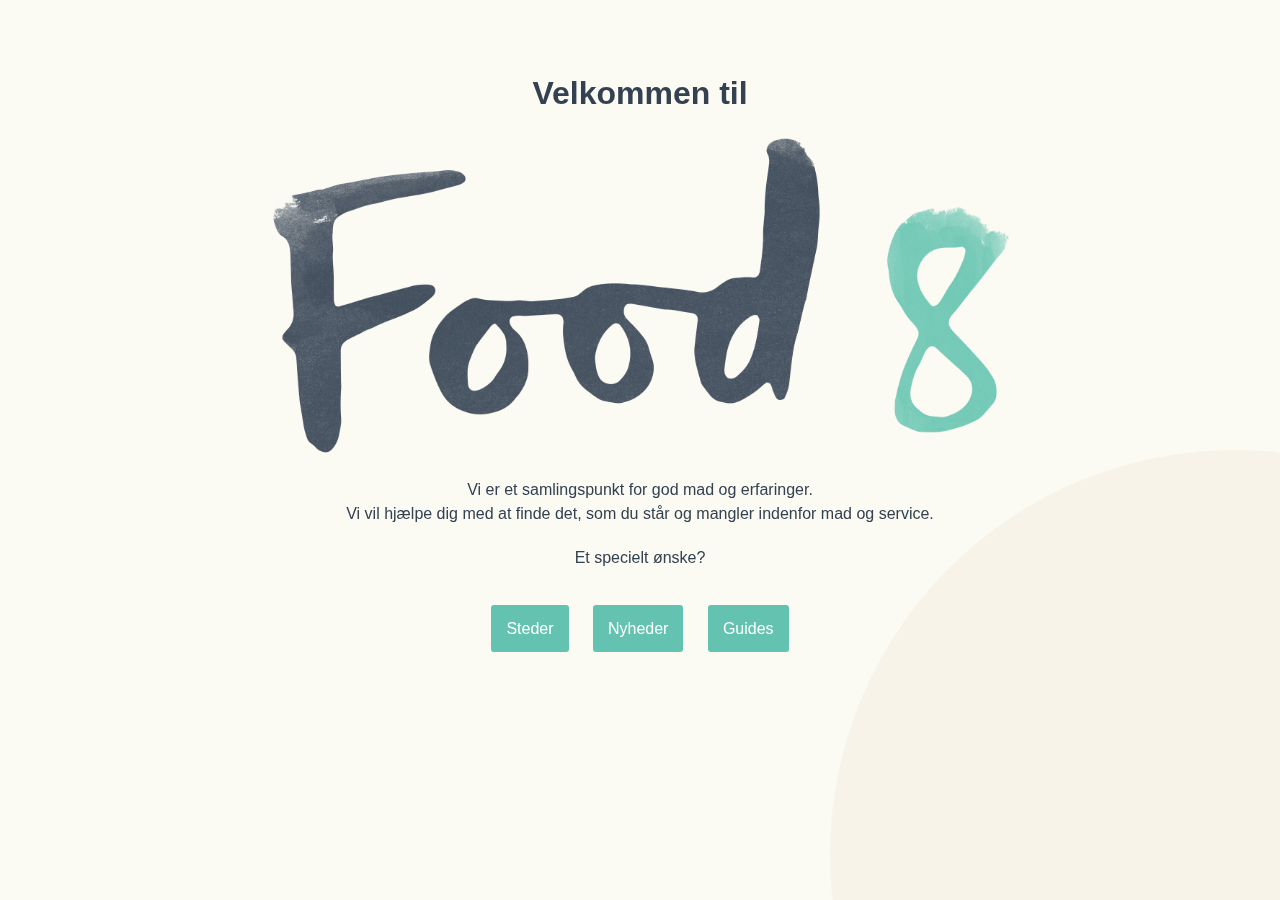
<file: index.html>
<!DOCTYPE html>
<html lang="">
<head>
    <meta charset="utf-8">
    <meta name="viewport" content="width=device-width, initial-scale=1.0">
    <title>Velkommen til Food8</title>
    <link rel="stylesheet" href="css/style.css">
</head>

<body>
     <div class="circle"></div>
     <div class="startside">
         <h1>Velkommen til</h1>
         <img src="img/logo.png" alt="logo for Food8">
         <p>Vi er et samlingspunkt for god mad og erfaringer.<br>Vi vil hjælpe dig med at finde det, som du står og mangler indenfor mad og service.</p>
         <p>Et specielt ønske?</p>
         <div class="choice">
             <a href="steder.html"><li>Steder</li></a>
             <a href="nyheder.html"><li>Nyheder</li></a>
             <a href="guides.html"><li>Guides</li></a>
         </div>
    </div>
</body>
</html>
</file>
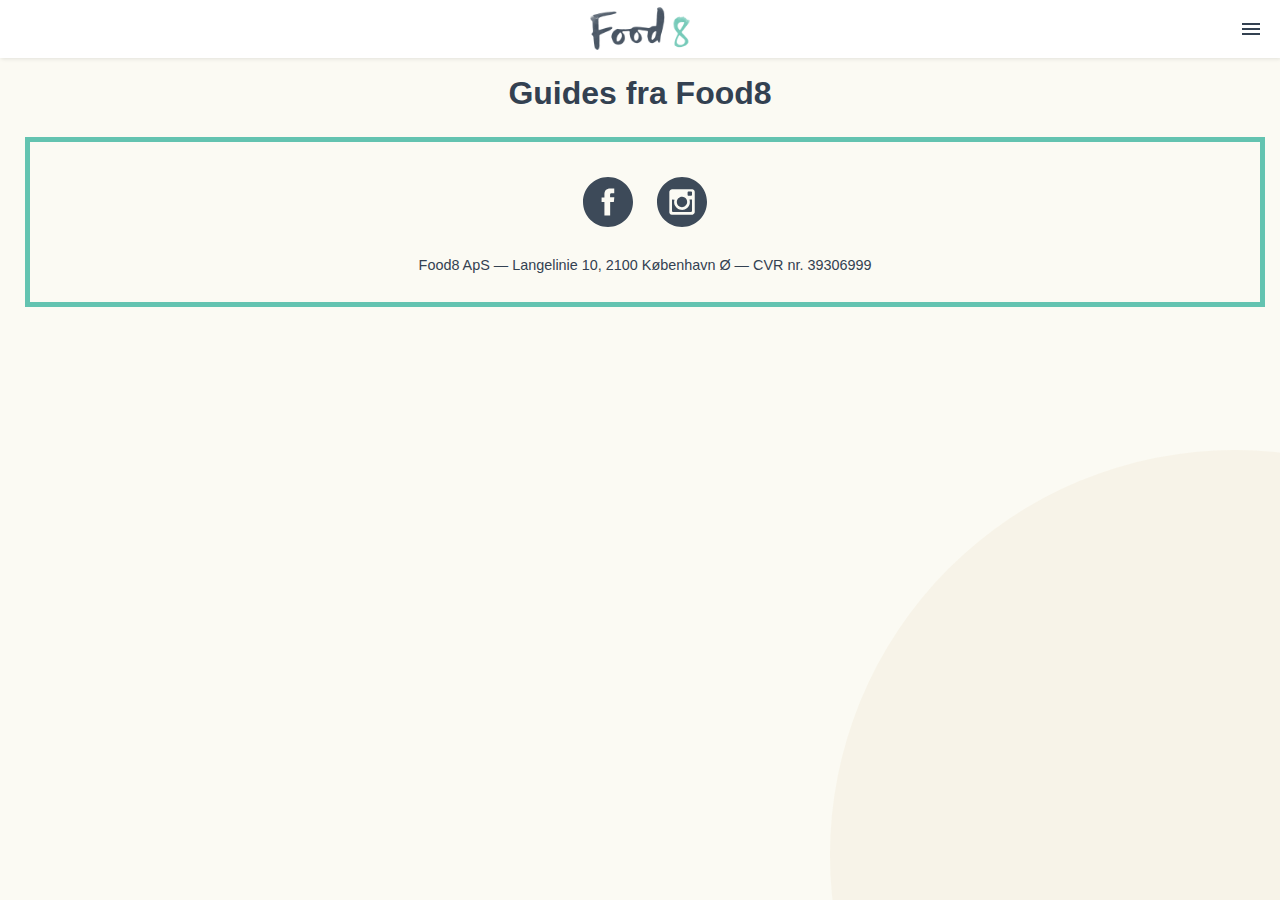
<file: guides.html>
<!DOCTYPE html>
<html lang="en">
<head>
    <meta charset="utf-8">
    <meta name="viewport" content="width=device-width, initial-scale=1.0">
    <title>Food8 - Guides</title>
    <link rel="stylesheet" href="css/style.css">
</head>

<body>
   <div class="circle"></div>
    <header class="header">
        <a href="index.html">
            <img src="img/logo.png" alt="Food8 logo">
        </a>
        <input class="menu-btn" type="checkbox" id="menu-btn" />
        <label class="menu-icon" for="menu-btn"><span class="navicon"></span></label>

        <ul class="menu">
            <li><a href="steder.html">Steder</a></li>
            <li><a href="nyheder.html">Nyheder</a></li>
            <li><a href="guides.html">Guides</a></li>
            <li><a href="omos.html">Om os</a></li>
        </ul>
    </header>

    <h1>Guides fra Food8</h1>

   <section id="articles">

   </section>

   <template>
       <article>
           <img data-image class="billede" src="" alt="">
           <h2 data-header class="overskrift"></h2>
           <p data-description></p>
           <p data-hours></p>
       </article>
   </template>

    <footer>
       <a href="https://www.facebook.com/food8dk/" target="_blank"><img src="img/facebook.svg"></a>
       <a href="https://www.instagram.com/food8dk/" target="_blank"><img src="img/instagram.svg"></a><br>
        <p>Food8 ApS — Langelinie 10, 2100 København Ø — CVR nr. 39306999</p>
    </footer>

    <script src="guides.js"></script>
</body>
</html>
</file>
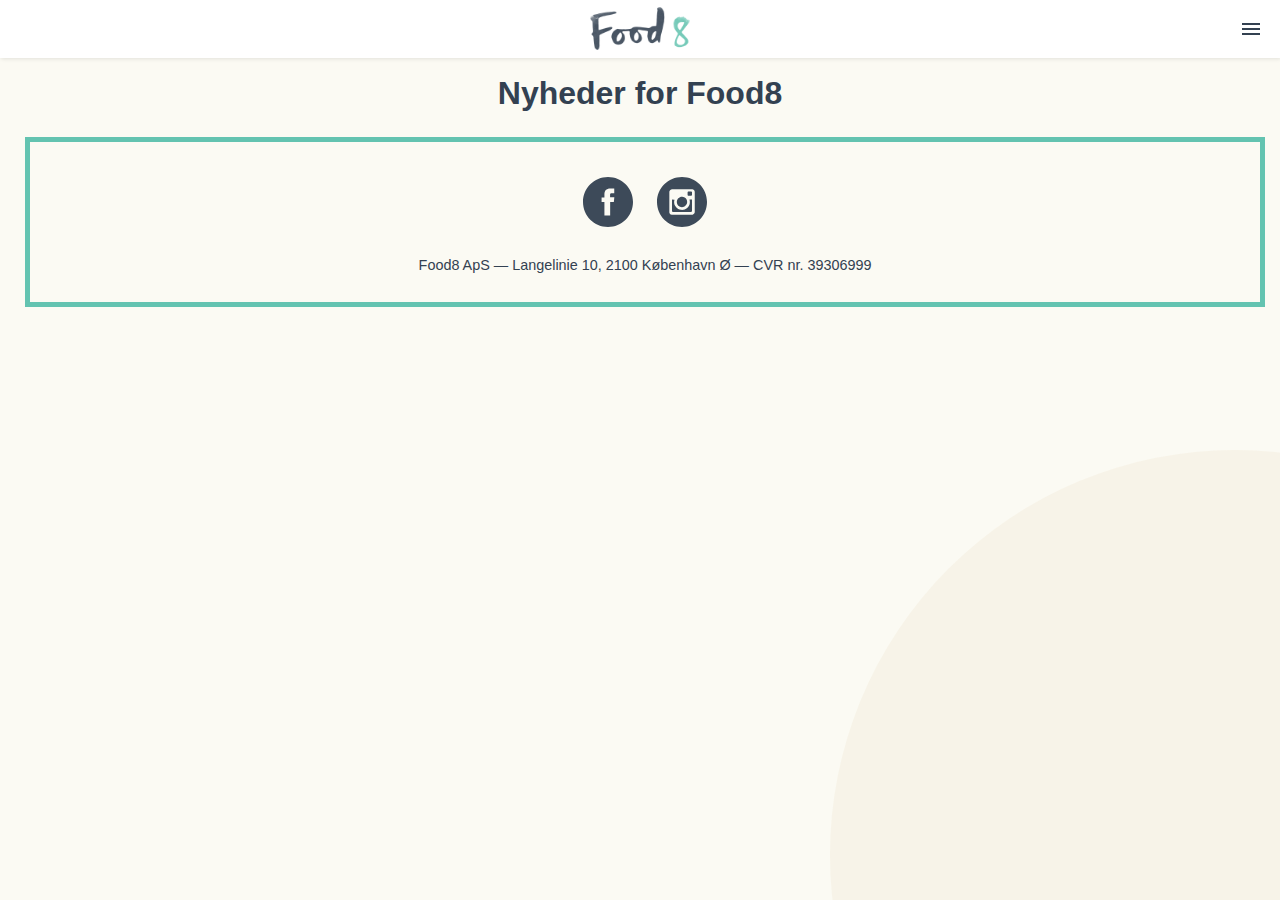
<file: nyheder.html>
<!DOCTYPE html>
<html lang="en">
<head>
    <meta charset="utf-8">
    <meta name="viewport" content="width=device-width, initial-scale=1.0">
    <title>Nyheder for Food8</title>
    <link rel="stylesheet" href="css/style.css">
</head>

<body>
   <div class="circle"></div>
    <header class="header">
        <a href="index.html">
            <img src="img/logo.png" alt="Food8 logo">
        </a>
        <input class="menu-btn" type="checkbox" id="menu-btn" />
        <label class="menu-icon" for="menu-btn"><span class="navicon"></span></label>

        <ul class="menu">
            <li><a href="steder.html">Steder</a></li>
            <li><a href="nyheder.html">Nyheder</a></li>
            <li><a href="guides.html">Guides</a></li>
            <li><a href="omos.html">Om os</a></li>
        </ul>
    </header>

    <h1>Nyheder for Food8</h1>

   <section id="articles">

   </section>

   <template>
       <article>
           <img data-image class="billede" src="" alt="">
           <h2 data-header class="overskrift"></h2>
           <p data-description></p>
           <p data-hours></p>
       </article>
   </template>

    <footer>
       <a href="https://www.facebook.com/food8dk/" target="_blank"><img src="img/facebook.svg"></a>
       <a href="https://www.instagram.com/food8dk/" target="_blank"><img src="img/instagram.svg"></a><br>
        <p>Food8 ApS — Langelinie 10, 2100 København Ø — CVR nr. 39306999</p>
    </footer>

    <script src="nyheder.js"></script>
</body>
</html>
</file>
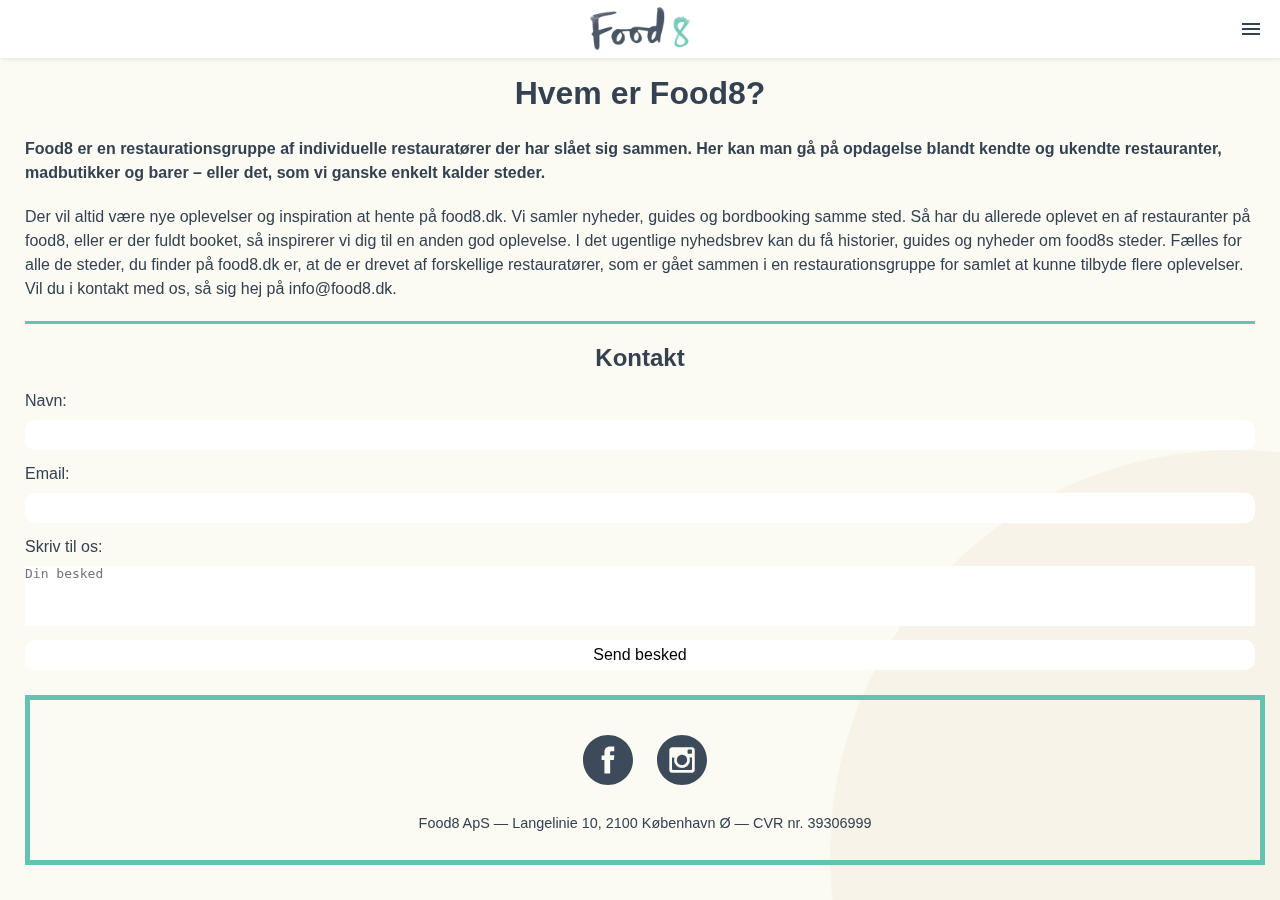
<file: omos.html>
<!DOCTYPE html>
<html lang="en">
<head>
    <meta charset="utf-8">
    <meta name="viewport" content="width=device-width, initial-scale=1.0">
    <title>Hvem er food8?</title>
    <link rel="stylesheet" href="css/style.css">
</head>

<body>
   <div class="circle"></div>
    <header class="header">
        <a href="index.html">
            <img src="img/logo.png" alt="Food8 logo">
        </a>
        <input class="menu-btn" type="checkbox" id="menu-btn" />
        <label class="menu-icon" for="menu-btn"><span class="navicon"></span></label>

        <ul class="menu">
            <li><a href="steder.html">Steder</a></li>
            <li><a href="nyheder.html">Nyheder</a></li>
            <li><a href="guides.html">Guides</a></li>
            <li><a href="omos.html">Om os</a></li>
        </ul>
    </header>
    <div class="wrapper2">
        <h1>Hvem er Food8?</h1>

        <h4>Food8 er en restaurationsgruppe af individuelle restauratører der har slået sig sammen. Her kan man gå på opdagelse blandt kendte og ukendte restauranter, madbutikker og barer – eller det, som vi ganske enkelt kalder steder.</h4>

        <p>Der vil altid være nye oplevelser og inspiration at hente på food8.dk. Vi samler nyheder, guides og bordbooking samme sted. Så har du allerede oplevet en af restauranter på food8, eller er der fuldt booket, så inspirerer vi dig til en anden god oplevelse. I det ugentlige nyhedsbrev kan du få historier, guides og nyheder om food8s steder. Fælles for alle de steder, du finder på food8.dk er, at de er drevet af forskellige restauratører, som er gået sammen i en restaurationsgruppe for samlet at kunne tilbyde flere oplevelser. Vil du i kontakt med os, så sig hej på info@food8.dk.</p>

        <h3>Kontakt</h3>
        <form action="kontakt.php">
            <label for="navn">Navn: </label><br>
            <input type="text" name="navn" required><br>
            <label for="email">Email: </label><br>
            <input type="email" name="email" required><br>
            <label for="navn">Skriv til os:</label><br>
            <textarea rows="4" cols="40" name="besked" placeholder="Din besked"></textarea><br>
            <input type="submit" value="Send besked">
        </form>

    </div>


    <footer>
        <a href="https://www.facebook.com/food8dk/" target="_blank"><img src="img/facebook.svg"></a>
        <a href="https://www.instagram.com/food8dk/" target="_blank"><img src="img/instagram.svg"></a><br>
        <p>Food8 ApS — Langelinie 10, 2100 København Ø — CVR nr. 39306999</p>
    </footer>

</body>
</html>
</file>
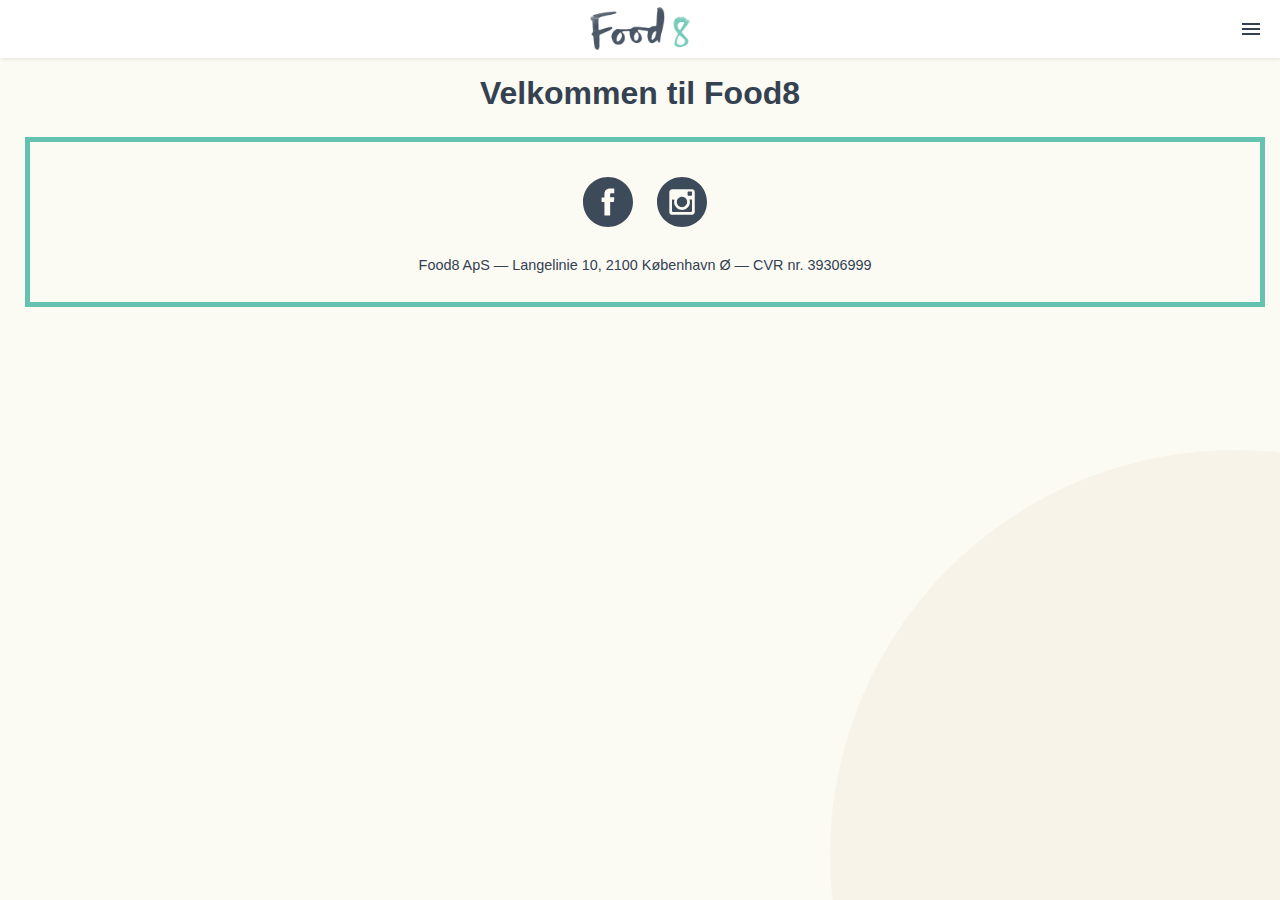
<file: steder.html>
<!DOCTYPE html>
<html lang="en">
<head>
    <meta charset="utf-8">
    <meta name="viewport" content="width=device-width, initial-scale=1.0">
    <title>Velkommen til Food8</title>
    <link rel="stylesheet" href="css/style.css">
</head>

<body>
   <div class="circle"></div>
    <header class="header">
        <a href="index.html">
            <img src="img/logo.png" alt="Food8 logo">
        </a>
        <input class="menu-btn" type="checkbox" id="menu-btn" />
        <label class="menu-icon" for="menu-btn"><span class="navicon"></span></label>

        <ul class="menu">
            <li><a href="steder.html">Steder</a></li>
            <li><a href="nyheder.html">Nyheder</a></li>
            <li><a href="guides.html">Guides</a></li>
            <li><a href="omos.html">Om os</a></li>
        </ul>
    </header>
    <h1>Velkommen til Food8</h1>

   <section id="articles">

   </section>

   <template>
       <article>
           <img data-image class="billede" src="" alt="">
           <h2 data-header class="overskrift"></h2>
           <p data-description></p>
           <p data-hours></p>
       </article>
   </template>

    <footer>
       <a href="https://www.facebook.com/food8dk/" target="_blank"><img src="img/facebook.svg"></a>
       <a href="https://www.instagram.com/food8dk/" target="_blank"><img src="img/instagram.svg"></a><br>
        <p>Food8 ApS — Langelinie 10, 2100 København Ø — CVR nr. 39306999</p>
    </footer>

    <script src="script.js"></script>
</body>
</html>
</file>
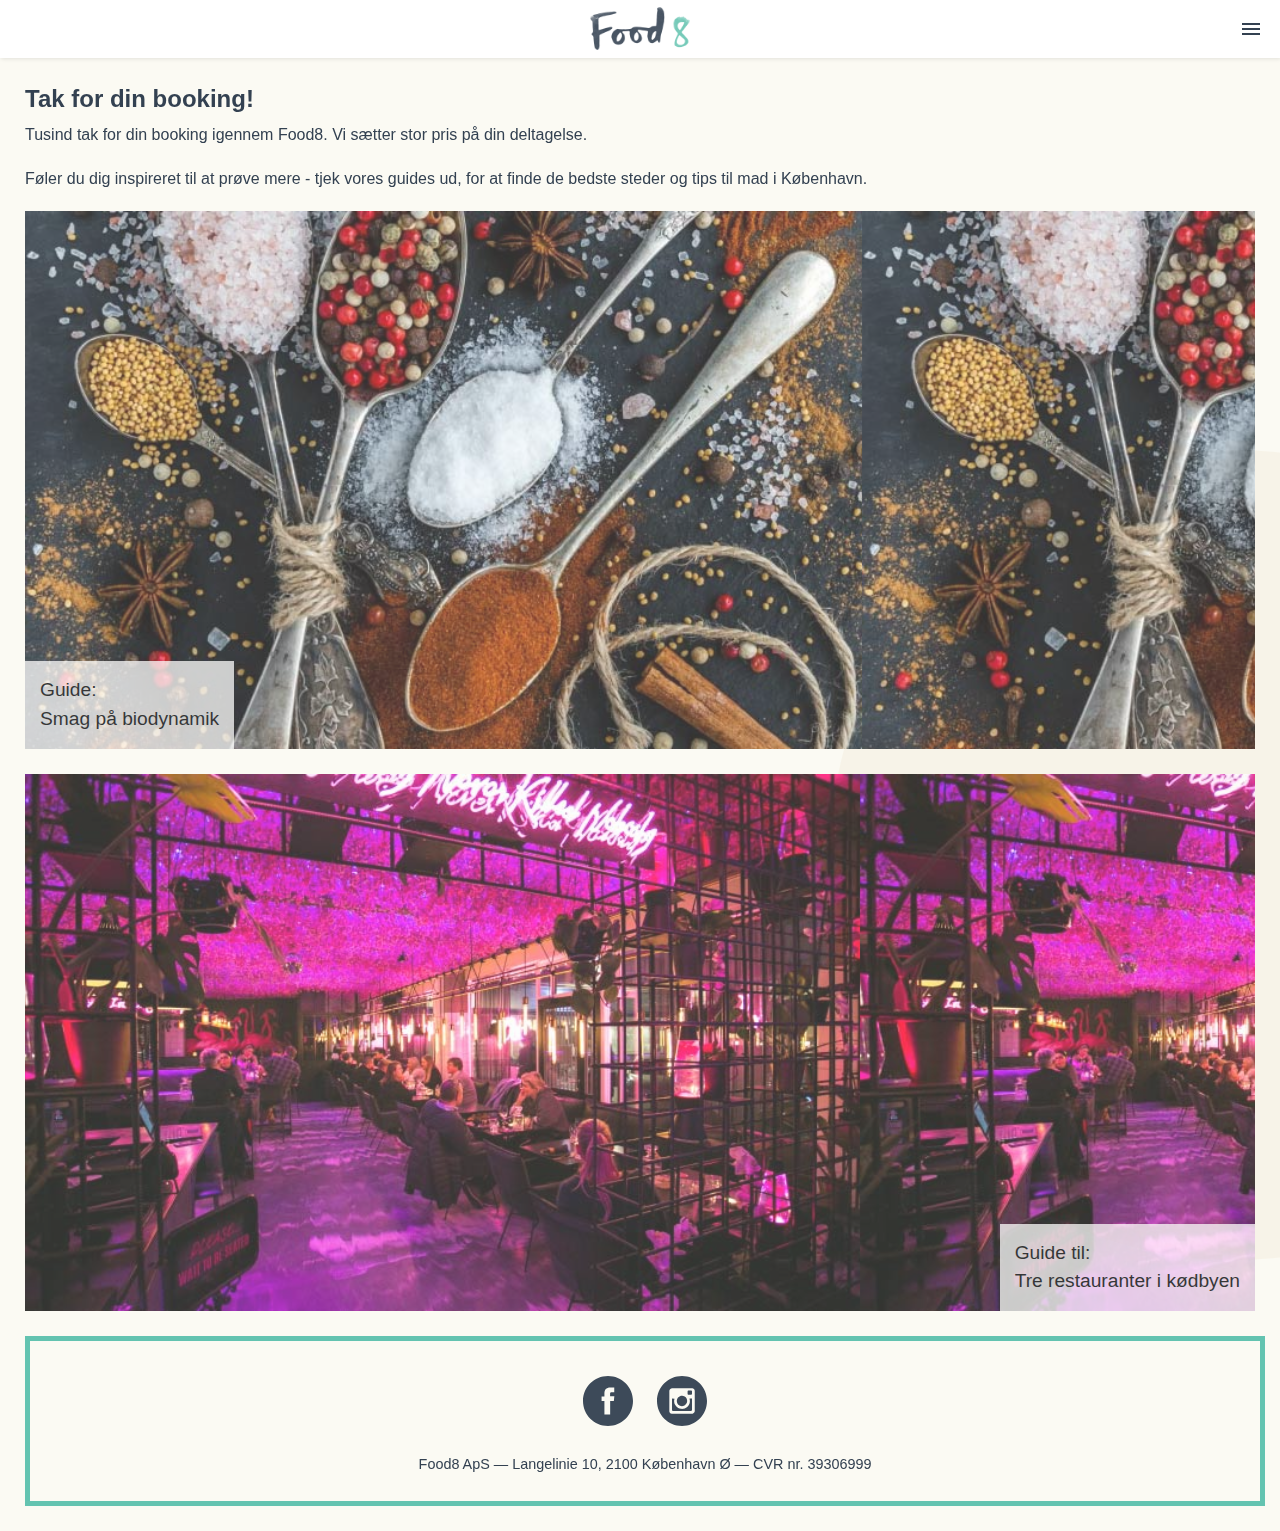
<file: tak.html>
<!DOCTYPE html>
<html lang="">
<head>
				<meta charset="utf-8">
				<meta name="viewport" content="width=device-width, initial-scale=1.0">
				<title>Tak for din booking!</title>
				<link rel="stylesheet" href="css/style.css">
</head>

<body>
        <div class="circle"></div>
    <header class="header">
        <a href="index.html">
            <img src="img/logo.png" alt="Food8 logo">
        </a>
        <input class="menu-btn" type="checkbox" id="menu-btn" />
        <label class="menu-icon" for="menu-btn"><span class="navicon"></span></label>

        <ul class="menu">
            <li><a href="steder.html">Steder</a></li>
            <li><a href="nyheder.html">Nyheder</a></li>
            <li><a href="guides.html">Guides</a></li>
            <li><a href="omos.html">Om os</a></li>
        </ul>
    </header>
    <div class="tak_wrapper">
        <h2>Tak for din booking!</h2>
        <p>Tusind tak for din booking igennem Food8. Vi sætter stor pris på din deltagelse.</p>
        <p>Føler du dig inspireret til at prøve mere - tjek vores guides ud, for at finde de bedste steder og tips til mad i København.</p>

        <a href="http://mixel.dk/kea/food8/single-guide.html?id=174">
            <div class="guide2">
                <p>Guide:<br>Smag på biodynamik</p>
            </div>
        </a>
        <a href="http://mixel.dk/kea/food8/single-guide.html?id=178">
            <div class="guide1">
                <p>Guide til:<br>Tre restauranter i kødbyen</p>
            </div>
        </a>
    </div>

    <footer>
       <a href="https://www.facebook.com/food8dk/" target="_blank"><img src="img/facebook.svg"></a>
       <a href="https://www.instagram.com/food8dk/" target="_blank"><img src="img/instagram.svg"></a><br>
        <p>Food8 ApS — Langelinie 10, 2100 København Ø — CVR nr. 39306999</p>
    </footer>

</body>
</html>
</file>
<file: css/style.css>
/* Generelt */

* {
    margin: 0;
    padding: 0;
}

body {
    font-family: sans-serif;
    background-color: #fbfaf3;
    color: #334151;
}


h1 {
    margin: 75px 25px 25px 25px;
    text-align: center;
}

#articles {
    grid-column: 1fr;
    margin: 15px 25px 25px 25px;
}

#articles h2 {
    margin-top: 5px;
}

img {
    width: 100%;
}

article {
    margin-bottom: 20px;
    border-bottom: 3px solid #63c3b0;
}

article:last-child {
    border-bottom: none;
}

.overskrift {
    cursor: pointer;
    opacity: 1;
}
.overskrift:hover {
    cursor: pointer;
    opacity: 0.7;
}

.billede {
    opacity: 0.9;
    transition: all 0.5s ease;
}

.billede:hover {
    opacity: 0.7;
    cursor: pointer;
}


/** Single **/

h3 {
    padding-top: 20px;
    border-top: 3px solid #63c3b0;
}

.singleoverskrift {
    padding-top: 10px;
    padding-bottom: 20px;
    margin-bottom: 20px;
    border-bottom: 3px solid #63c3b0;
}


.singleoverskrift2 {
    display: none;
    padding-top: 10px;
    padding-bottom: 20px;
    margin-bottom: 20px;
    border-bottom: 3px solid #63c3b0;
}

.hours {
    padding-top: 20px;
    padding-bottom: 20px;
}

p {
   margin-bottom: 20px;
    line-height: 1.5
}

p:nth-child(2) {
    padding-top: 10px;
}

.wrapper {
    margin-top: 80px;
}

#map {
	margin: 0 auto;
	margin-bottom: 3vw;
	border: 0px solid;

	width: 100%;
	height: 40vh;
}

input#submit {
display: none;
}



/** om os **/

.wrapper2 {
    margin: 25px;
}


.wrapper2 input {
    background-color: white;
    border: 0;
}

.wrapper2 h3 {
    text-align: center;
    margin-bottom: 15px;
    font-size: 1.5em;
}

h4 {
    margin: 20px 0;
    line-height: 1.5;
}



/* Footer */

footer {
    border: 5px solid #63c3b0;
    color: #334151;
    width: calc(100% - 100px);
    margin: 25px;
    padding: 25px;
    text-align: center;
    font-size: 0.9em;
}

footer p {
    margin-top: 15px;
    margin-bottom: 0px;
}

footer img {
    width: 50px;
    padding: 10px;
    opacity: 0.95;
    transition: 0.3s ease all;
}


footer img:hover {
    opacity: 0.7;
}


/* Booking Field */
textarea {
    resize: none;
    width: 100%;
    border: none;
    margin-top: 10px;
    font-size: 1em;
}

input {
    width: 100%;
    height: 30px;
    margin-bottom: 15px;
    margin-top: 10px;
    border: none;
    font-size: 1em;

    border-radius: 10px;
}

input:last-child {
    margin-top: 10px;
    margin-bottom: 0;
}

form {
    margin-top: 20px;

}

.menukort {
    display: block;
    float: left;
    height: 50px;
    line-height: 50px;
    margin-top: 20px;
    text-align: center;
    width: 100%;
    background: #334151;
    color: white;
    font-size: 1.2em;
    text-decoration: none;
    margin-bottom: 30px;
    transition: 0.3s all ease;
}

.menukort:hover {
    opacity: 0.8;
}

.submit {
    background-color: #334151;
    color: white;
    cursor: pointer;
    height: 45px;
    font-size: 1.2em;
}

.submit:hover {
    cursor: pointer;
}

.circle {
    width: 90vh;
    height: 90vh;
    right: -40vh;
    bottom: -40vh;
    position: fixed;
    background-color: #f6f1e5;
    opacity: 0.8;
    border-radius: 50%;
    z-index: -1;
}

.adresse {
    margin-bottom: 15px;
}

.plads {
    margin-top: 20px;
}

.tak_wrapper {
    width: calc(100% - 50px);
    margin-top: 85px;
    margin-left: 25px;
}

.guide1 a {
    text-decoration: none;
}.guide2 a {
    text-decoration: none;
}

.guide2 {
    position: relative;
    width: 100%;
    height: 42vw;
    background-size: contain;
    background-image: url('/img/guide2.jpg');
    color: #040608;
    font-size: 1.2em;
    text-decoration: none;
    opacity: 0.8;
}

.guide2 p {
    background-color: rgba(255, 255, 255, 0.75);
    bottom: 0;
    padding: 15px;
    margin: 0;
    position: absolute;
}

.guide1 {
    position: relative;
    width: 100%;
    height: 42vw;
    background-size: contain;
    background-image: url('/img/guide1.jpg');
    color: #040608;
    font-size: 1.2em;
    text-decoration: none;
    opacity: 0.8;
    margin-top: 25px;
}

.guide1 p {
    background-color: rgba(255, 255, 255, 0.75);
    bottom: 0;
    right: 0;
    padding: 15px;
    margin: 0;
    position: absolute;
}


/*** startside ***/
.startside {
    margin: 25px;
}

.startside a {
    text-decoration: none;
}

.startside p {
    margin-top: 20px;
    text-align: center;
}

.startside img {
    width: 60%;
    margin-left: 20%;
}

.choice {
    text-align: center;
    margin: 50px 0 ;
}

.choice li {
    display: inline;
    text-align: center;
    padding: 15px;
    margin: 10px;
    background-color: #63c3b0;
    color: white;
    transition: 0.4s ease all;
    border-radius: 3px;
}

.choice li:hover {
    opacity: 0.7;
}











/*** Menu ***/
/*** https://jsfiddle.net/ug6f918s/423/?utm_source=website&utm_medium=embed&utm_campaign=ug6f918s ***/

/* Header */

.header {
    background-color: #ffffff;
    box-shadow: 1px 1px 4px 0 rgba(0,0,0,.1);
    position: fixed;
    width: 100%;
    z-index: 3;
    top: 0;
}

.header img {
    height: auto;
    width: 100px;
    margin-top: 7px;
    margin-left: calc(50% - 50px);
}

a {
    color: #334151;
}

.header ul {
  margin: 0;
  padding: 0;
  list-style: none;
  overflow: hidden;
  background-color: #fff;
}

.header li a {
  display: block;
  padding: 20px 20px;
  border-top: 1px solid #f4f4f4;
  text-decoration: none;
}

.header li a:hover,
.header .menu-btn:hover {
  background-color: #f4f4f4;
}


/* menu */

.header .menu {
  clear: both;
  max-height: 0;
  transition: max-height .2s ease-out;
}

/* menu icon */

.header .menu-icon {
  cursor: pointer;
  display: inline-block;
  float: right;
  padding: 28px 20px;
  position: relative;
  user-select: none;
}

.header .menu-icon .navicon {
  background: #334151;
  display: block;
  height: 2px;
  position: relative;
  transition: background .2s ease-out;
  width: 18px;
}

.header .menu-icon .navicon:before,
.header .menu-icon .navicon:after {
  background: #334151;
  content: '';
  display: block;
  height: 100%;
  position: absolute;
  transition: all .2s ease-out;
  width: 100%;
}

.header .menu-icon .navicon:before {
  top: 5px;
}

.header .menu-icon .navicon:after {
  top: -5px;
}

/* menu btn */

.header .menu-btn {
  display: none;
}

.header .menu-btn:checked ~ .menu {
  max-height: 240px;
}

.header .menu-btn:checked ~ .menu-icon .navicon {
  background: transparent;
}

.header .menu-btn:checked ~ .menu-icon .navicon:before {
  transform: rotate(-45deg);
}

.header .menu-btn:checked ~ .menu-icon .navicon:after {
  transform: rotate(45deg);
}

.header .menu-btn:checked ~ .menu-icon:not(.steps) .navicon:before,
.header .menu-btn:checked ~ .menu-icon:not(.steps) .navicon:after {
  top: 0;
}

      #floating-panel {

      }
</file>
